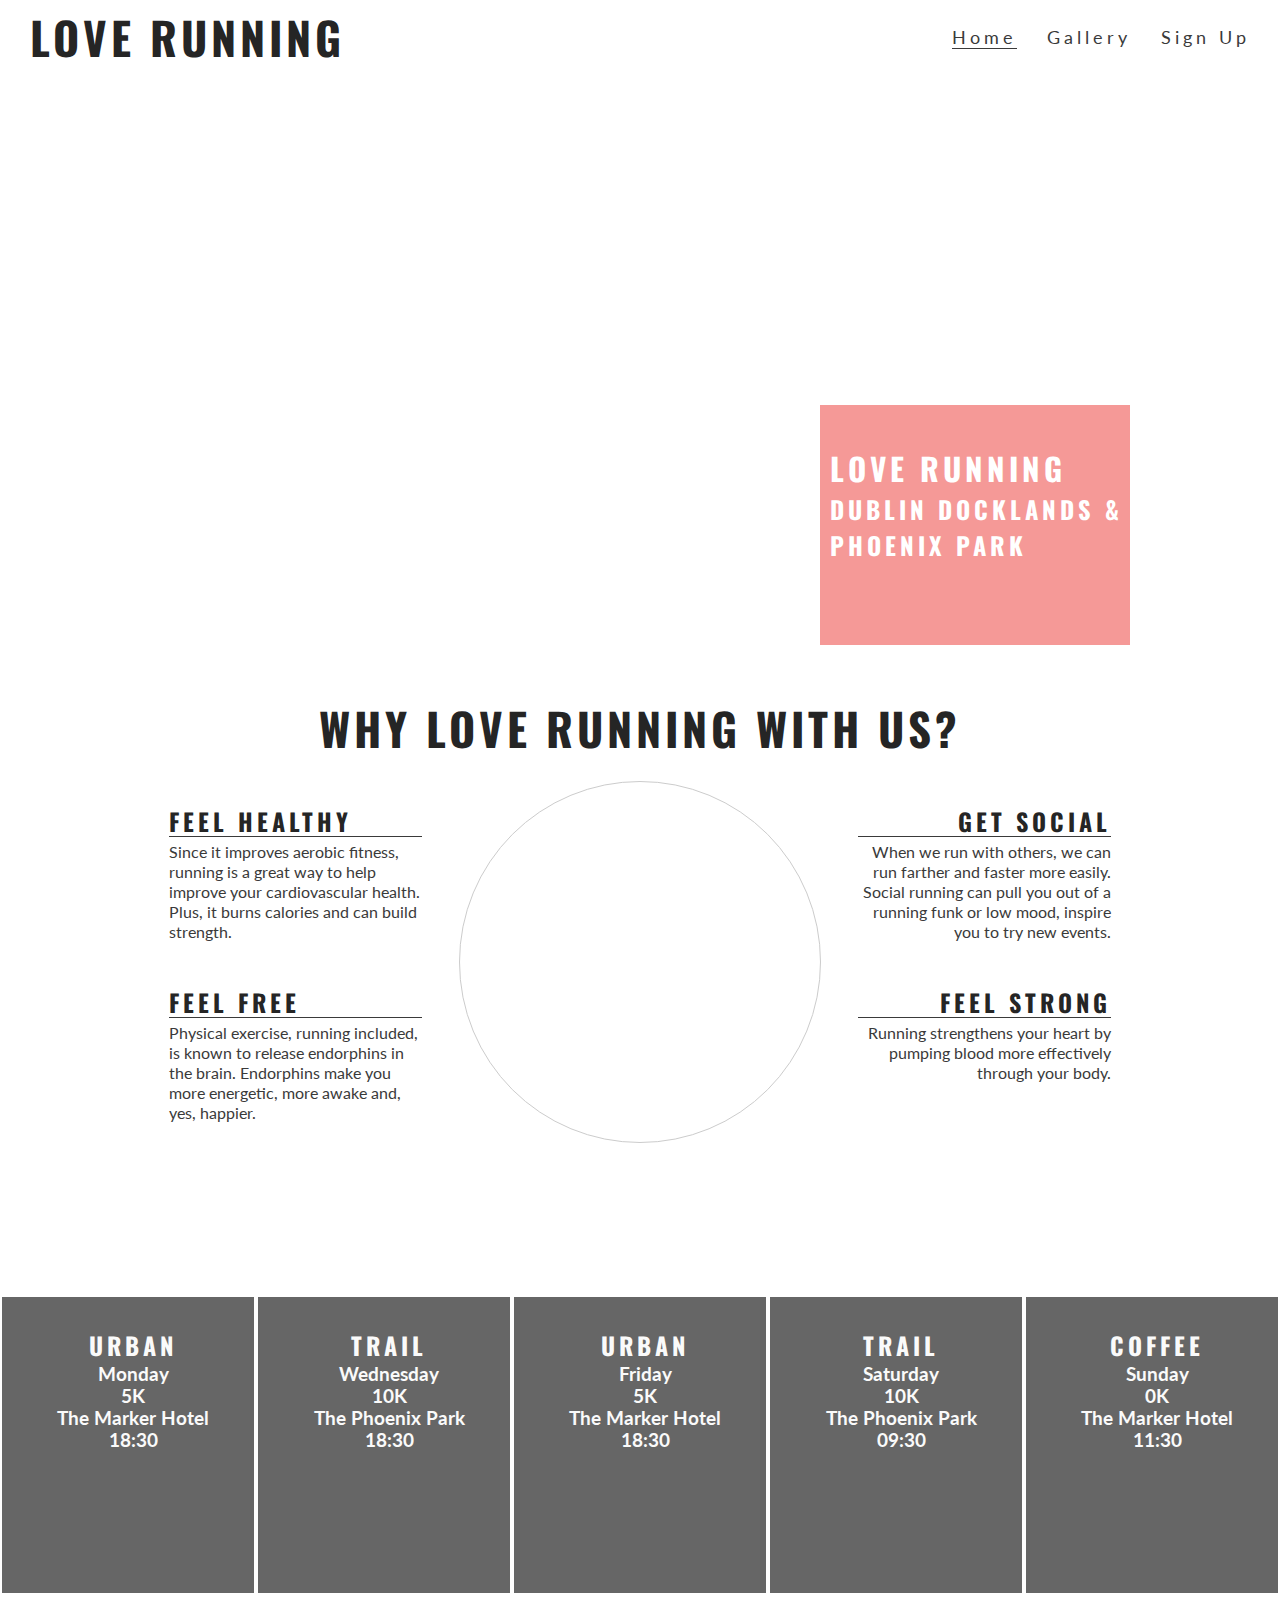
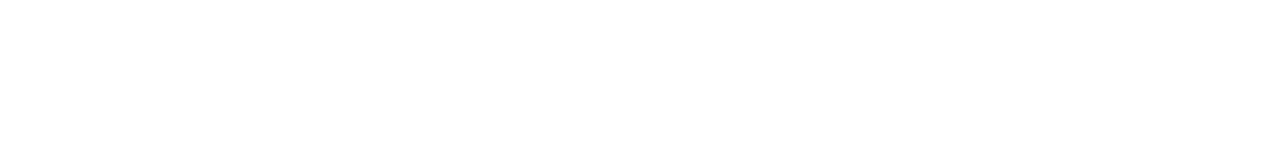
<file: index.html>
<!DOCTYPE html>
<html>

<head>
    <meta charset="UTF-8">
    <meta name="viewport" content="width=device-width">
    <title>Love Running</title>
    <link rel="stylesheet" href="https://use.fontawesome.com/releases/v5.6.3/css/all.css"
        integrity="sha384-UHRtZLI+pbxtHCWp1t77Bi1L4ZtiqrqD80Kn4Z8NTSRyMA2Fd33n5dQ8lWUE00s/" crossorigin="anonymous" />
    <link href="assets/css/style.css" rel="stylesheet" type="text/css" />
</head>

<body>
    <header>
        <a href="index.html">
            <h2 ID="logo">Love Running</h2>
        </a>
        <nav>
            <ul id="menu">
                <li>
                    <a href="signup.html">Sign Up</a>
                </li>
                <li>
                    <a href="gallery.html">Gallery</a>
                </li>
                <li>
                    <a class="active" href="index.html">Home</a>
                </li>

            </ul>
        </nav>
    </header>
    <section id="hero-outer">
        <div id="hero-image"></div>
        <div id="cover-text">
            <h2>Love Running</h2>
            <h3>Dublin Docklands & Phoenix Park</h3>
        </div>
    </section>
    <section id="club-ethos">
        <h2 id="welcome">Why Love Running With Us?</h2>
        <div id="left-about">
            <div class="left-about-heading">
                <h2>Feel Healthy <i class="fas fa-heartbeat"></i></h2>
                <hr>
                <p>
                    Since it improves aerobic fitness, running is a great way to help improve your cardiovascular
                    health. Plus, it burns calories and can build strength.
                </p>
            </div>
            <div class="left-about-heading">
                <h2>Feel Free <i class="fab fa-fly"></i></h2>
                <hr>
                <p>
                    Physical exercise, running included, is known to release endorphins in the brain. Endorphins make
                    you more energetic, more awake and, yes, happier.
                </p>
            </div>

        </div>
        <div id="right-about">
            <div class="right-about-heading">
                <h2>Get Social <i class="fas fa-globe"></i></h2>
                <hr>
                <p>
                    When we run with others, we can run farther and faster more easily. Social running can pull you out
                    of a running funk or low mood, inspire you to try new events.
                </p>
            </div>
            <div class="right-about-heading">
                <h2>Feel Strong <i class="fas fa-dumbbell"></i></h2>
                <hr>
                <p>
                    Running strengthens your heart by pumping blood more effectively through your body.
                </p>
            </div>
        </div>
        <div id="center-about">
            <div id="circle-container">
                <div id="circle-cover-bg"></div>
            </div>
        </div>
    </section>
    <section id="times">
        <div>
            <h2>Urban <i class="fas fa-city"></i></h2>
            <h3>Monday</h3>
            <h3>5K</h3>
            <h3>The Marker Hotel</h3>
            <h3>18:30</h3>
        </div>
        <div>
            <h2>Trail <i class="fas fa-tree"></i></h2>
            <h3>Wednesday</h3>
            <h3>10K</h3>
            <h3>The Phoenix Park</h3>
            <h3>18:30</h3>
        </div>
        <div>
            <h2>Urban <i class="fas fa-city"></i></h2>
            <h3>Friday</h3>
            <h3>5K</h3>
            <h3>The Marker Hotel</h3>
            <h3>18:30</h3>
        </div>
        <div>
            <h2>Trail <i class="fas fa-tree"></i></h2>
            <h3>Saturday</h3>
            <h3>10K</h3>
            <h3>The Phoenix Park</h3>
            <h3>09:30</h3>
        </div>
        <div>
            <h2>Coffee <i class="fas fa-mug-hot"></i></h2>
            <h3>Sunday</h3>
            <h3>0K</h3>
            <h3>The Marker Hotel</h3>
            <h3>11:30</h3>
        </div>
    </section>
    <footer>
        <ul class="social-networks">
            <li><a href="https://www.facebook.com" target="_blank"><i class="fab fa-facebook"> </i></li>
            <li><a href="https://www.twitter.com" target="_blank"><i class="fab fa-twitter-square"> </i></li>
            <li><a href="https://www.youtube.com" target="_blank"><i class="fab fa-youtube-square"> </i></li>
            <li><a href="https://www.instagram.com" target="_blank"><i class="fab fa-instagram"> </i></li>
        </ul>
    </footer>
</body>

</html>
</file>
<file: assets/css/style.css>
@import url('https://fonts.googleapis.com/css?family=Oswald|Lato:300');

*{
    margin:0;
    padding:0;
    border:0;
}

body{
    font-family: Lato, sans-serif;
    color: #3a3a3a;
}

/* headings and Logo */

h1, h2{
    font-family: Oswald, sans-serif;
    text-transform: uppercase;
    letter-spacing: 4px;
    color: #252525;
}

#logo{
    float: left;
    font-size: 280%;
    margin-left: 30px;
}

/* navigation links */

#menu{
    font-size: 110%;
    letter-spacing: 4px;
}

#logo, #menu{
    line-height: 75px;
}

#menu li {
    float: right;
    list-style-type: none;
    margin-right: 30px;
}

#menu a {
    text-decoration: none;
    color: inherit;
}

#menu a:hover{
    border-bottom: 1px solid #3a3a3a;
}

.active{
    border-bottom: 1px solid #3a3a3a;
}

/* Hero image and cover text */

#hero-outer{
    height:600px;
    width: 100%;
    overflow: hidden;
    position: relative;
}

#hero-image{
    height:600px;
    width: 100%;
    background: url("https://codeinstitute.s3.amazonaws.com/FundamentalsProjects/HTML-CSS/main-image.png") no-repeat center center;

    /* Animates zoom effect on loading the page */
    animation-name: hero-zoom;
    animation-duration: 5s;
    animation-fill-mode: forwards;
}

/* Creates the level of zoom for hero image */
@keyframes hero-zoom {
    from{
        transform: scale(1);
    }
    to{
        transform: scale(1.1);
    }
}

#cover-text, #cover-text h2 {
    color: #ffffff;
}

#cover-text {
    font-size: 130%;
    font-family: Oswald;
    text-transform: uppercase;
    letter-spacing: 4px;

    width: 300px;
    height: 200px;

    padding-top: 40px;
    padding-left: 10px;

    background-color: rgba(241, 109, 107, .7);

    bottom: 30px;
    right: 150px;

    position: absolute;

}

/* Club ethos */

#club-ethos{
    height: 600px;
}

#left-about{
    padding-top: 30px;
    width: 33%;
    float: left;
}

#right-about {
    padding-top: 30px;
    width: 33%;
    float: right;
}

#center-about {
    width: 33%;
    margin: 0 auto;
}

hr {
    border-top: 1px solid #3a3a3a;
    width: 100%;
    margin: 5px 0;
}

.left-about-heading {
    width: 60%;
    float: right;
    line-height: 20px;
    clear: both;
    margin-bottom: 50px;
}

.right-about-heading {
    width: 60%;
    float: left;
    line-height: 20px;
    clear: both;
    margin-bottom: 50px;
}

.right-about-heading p {
    text-align: right;
}

.right-about-heading h2 {
    text-align: right;
}

/* Club ethos center image */

#welcome {
    margin: 20px 0;
    text-align: center;
    font-size: 280%;
}

#circle-container {
    width: 300px;
    height: 300px;
    padding: 30px;
    border-style: solid;
    border-color: #cccccc;
    border-width: 1px;
    border-radius: 50%;
    margin: 0 auto;
}

#circle-cover-bg {
    background: url("https://codeinstitute.s3.amazonaws.com/FundamentalsProjects/HTML-CSS/video-mask.png") no-repeat center center;
    height: 100%;
    border-radius: 50%;
}

/* Event times */

#times{
    background-image: url("https://codeinstitute.s3.amazonaws.com/FundamentalsProjects/HTML-CSS/dublin-city.png");
    background-repeat: no-repeat;
    background-size: cover;
    background-position: center;
    width: 100%;
    overflow: hidden;
}

#times div {
    color: #fafafa;
    background-color: rgba(0,0,0, .6);
    width: 20%;
    height: 300px;
    float: left;
    padding: 30px 0 0 10px;
    text-align: center;
    border: 2px solid white;
    box-sizing: border-box;
}

#times h2 {
    color: #fafafa;
}

/* Footer */

footer{
    height: 150px;
}

.social-networks{
    text-align: center;

}

.social-networks li{
    display: inline;
}

.social-networks i{
    font-size: 160%;
    margin: 1%;
    padding: 5%;
    color: #3a3a3a;
}

/* Gallery Photos */

#photo {
    clear: both;
    line-height: 0;
    column-count: 4;
    column-gap: 0px;
}

#photo img{
    width: 100%;
}

/* Form */

.form-section {
    clear: left;
    background: url("https://codeinstitute.s3.amazonaws.com/FundamentalsProjects/HTML-CSS/formbg.jpg");
    background-size: cover;
    background-position: center;
    height: 900px;
}

.signup-form {
        margin-top: 150px;
        color: #fff;
        background-color: rgba(60, 60, 60, 0.6);
        max-width: 400px;
        position: absolute;
        left: 10%;
        padding: 30px;
}

.signup-form > h2 {
        color:#fafafa;
        margin-bottom: 20px;
}

.text-input {
        background: transparent;
        color: #fafafa;
        width: 100%;
        height: 25px;
        margin: 5px 0 20px 0;
        border: 1px solid #fafafa;
        border-radius: 2px;
}

.text-input:hover {
        border-color: #f16c6b;
}

.join-button {
        margin-top: 20px;
        border-radius: 2px;
        padding: 15px 32px 15px 32px;
        text-align: center;
        font-size: 100%;
        background-color: #f16c6b;
        color: #fafafa;
        display: block;
}

.join-button:hover{
        background-color: #fafafa;
        color: #f16c6b;
}



/* Media queries */

/* For large to medium screens sizes from 1200px wide and down */
@media screen and (max-width: 1200px){
    #club-ethos{
        width: 65%;
        height: 1200px;
        margin: 0 auto;
    }

    #welcome {
        padding: 30px 0;
        margin-top: 0;
    }

    #left-about, #right-about {
        width:100%;
        float:left;
        padding: 0;
    }

    #center-about{
        clear: both;
        width: 100%;
        float: left;
        padding: 0;
    }

    #times div {
        width: 100%;
        clear: both;
        height: 150px;
        padding: 0;
    }

    hr {
        display: none;
    }
}

/* For medium screens sizes from 950px wide and down */
@media screen and (max-width: 950px){

    #menu{
        clear: left;
        float: left;
        margin-left: 30px; 
        margin-bottom: 20px;
        line-height: 25px;
    }

    #cover-text{
        left:0px;
    }

    #club-ethos{
        width:90%;
        height: 1200px;
        margin: 0 auto;
    }

    .left-about-heading, .right-about-heading{
        width: inherit;
    }

    .left-about-heading h2, .right-about-heading h2{
        width: 100%;
        text-align: center;
    }

    .left-about-heading p, .right-about-heading p{
        text-align: center;
        padding: 0 20px 0 20px;
    }

    #photo{
        column-count: 3;
    }
}

/* For small screens sizes from 800px wide and down */
@media screen and (max-width: 800px){
    #photo{
        column-count: 2;
    }
}
</file>
